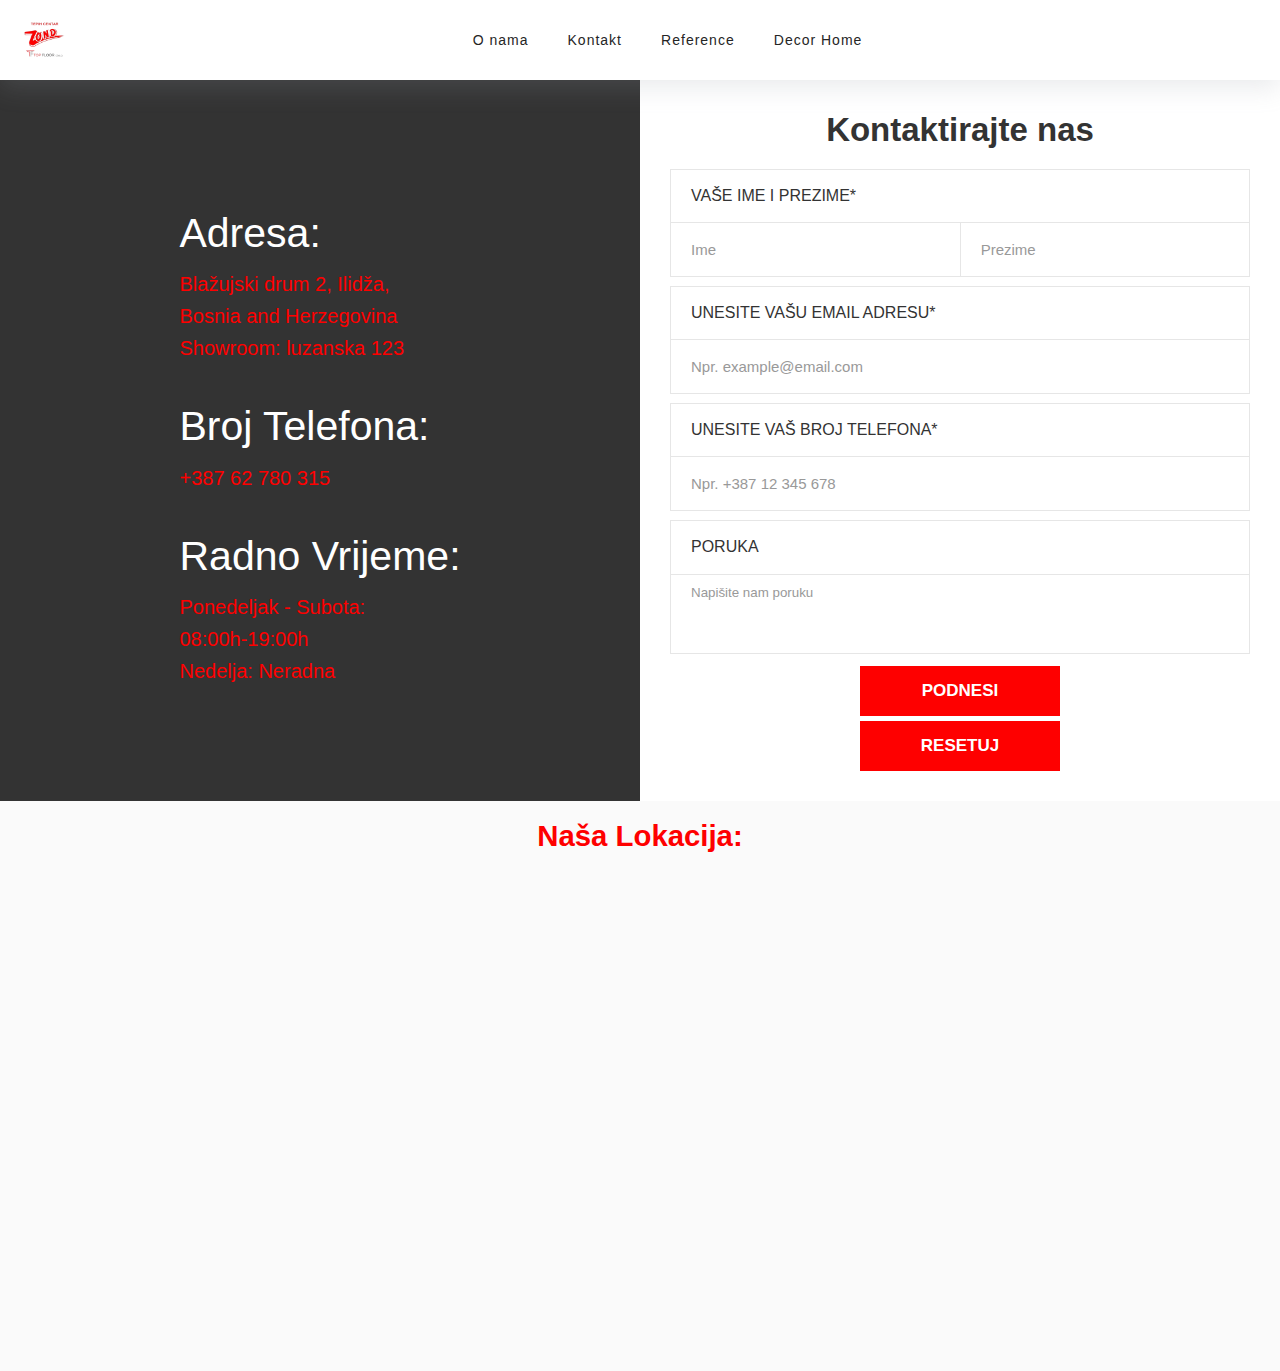
<file: kontakt.html>
<!DOCTYPE html>
<html lang="en">

<head>
  <meta charset="UTF-8">
  <meta http-equiv="X-UA-Compatible" content="IE=edge">
  <meta name="viewport" content="width=device-width, initial-scale=1.0">
  <title>Kontakt</title>
  <link rel="stylesheet" href="./CSS/styles.css">
  <link rel="stylesheet" href="./CSS/kontakt.css">
  <link rel="stylesheet" href="https://cdnjs.cloudflare.com/ajax/libs/font-awesome/6.2.0/css/all.min.css"
    integrity="sha512-xh6O/CkQoPOWDdYTDqeRdPCVd1SpvCA9XXcUnZS2FmJNp1coAFzvtCN9BmamE+4aHK8yyUHUSCcJHgXloTyT2A=="
    crossorigin="anonymous" referrerpolicy="no-referrer" />
</head>

<body>



  <header>
    <div class="logo-link">
      <a href="./index.html">
        <img class="logo" alt="eror" src="./IMAGES/logo-removebg-preview.png">
      </a>
    </div>
    <nav>
      <ul>
        <li><a href="./o nama.html">O nama</a></li>
        <li><a href="./kontakt.html">Kontakt</a></li>
        <li><a href="./reference.html">Reference</a></li>
        <li><a href="./reference.html">Decor Home</a></li>
      </ul>
      <div id="mobile-menu-btn" class="mobile-menu">
        <i class="fa-solid fa-bars"></i>
      </div>
    </nav>
    <div class="social-icons">
      <div class="instagram">
        <a href="https://www.instagram.com/tepih_centar_zond/?hl=en">
          <i class="instagram-icon fa-brands fa-instagram"></i>
        </a>
      </div>
      <div class="facebook">
        <a href="https://www.facebook.com/btspub">
          <i class="fa-brands fa-facebook"></i>
        </a>
      </div>
    </div>
  </header>


  <div class="wholepage">


    <div class="contact-form">
      <div class="first-container">
        <div class="info-container">
          <div><img class="icon">
            <h3>Adresa:</h3>
            <p>Blažujski drum 2, Ilidža, Bosnia and Herzegovina <br> Showroom: luzanska 123</p>
          </div>
          <div> <img class="icon">
            <h3>Broj Telefona:</h3>
            <p>+387 62 780 315</p>
          </div>
          <div><img class="icon">
            <h3>Radno Vrijeme:</h3>
            <p>Ponedeljak - Subota: <br> 08:00h-19:00h
              <br> Nedelja: Neradna
            </p>
          </div>
        </div>
      </div>
      <div class="second-container">
        <h2>Kontaktirajte nas</h2>
        <form id="send-email">
          <div class="form-group">
            <label for="name-input">Vaše Ime i Prezime*</label>
            <input id="name-input" type="text" placeholder="Ime" required name="first_name">
            <input type="text" placeholder="Prezime" required name="last_name">
          </div>
          <div class="form-group">
            <label for="email-input">Unesite vašu email adresu*</label>
            <input id="email-input" type="text" placeholder="Npr. example@email.com" required name="email">
          </div>
          <div class="form-group">
            <label for="phone-input">Unesite vaš broj telefona*</label>
            <input id="phone-input" type="number" placeholder="Npr. +387 12 345 678" required name="phone_no">
          </div>
          <div class="form-group">
            <label for="message-textarea">Poruka</label>
            <textarea id="message-textarea" placeholder="Napišite nam poruku" name="description"></textarea>
          </div>
          <!-- <button>Send message</button> -->

          <input class="send-button" type="submit" name="submit" value="Podnesi" />
          <input class="reset-button" type="reset" name="reset" value="Resetuj" />

        </form>
      </div>
    </div>
  </div>
    <div class="second-part">
  <h1 style="text-align: center; font-family: Verdana, Geneva, Tahoma, sans-serif; margin: 20px auto; color: #fe0000;" >Naša Lokacija:</h1>

  <div class="map" id="map">
    <iframe src="https://www.google.com/maps/embed?pb=!1m14!1m12!1m3!1d323.6245578121767!2d18.2999392970409!3d43.83080144647688!2m3!1f0!2f0!3f0!3m2!1i1024!2i768!4f13.1!5e0!3m2!1sen!2sba!4v1679315163326!5m2!1sen!2sba"  style="border:0;" allowfullscreen="" loading="lazy" referrerpolicy="no-referrer-when-downgrade"></iframe>
  </div>
</div>

  <div id="slider" class="mobile-nav">
    <div class="close-holder">
      <p>Meni</p>
      <div id="close-button" class="close-button">
        <i class="fa-solid fa-times"></i>
      </div>
    </div>
    <ul>
      <li><a href="./o nama.html">O nama</a></li>
      <li><a href="./kontakt.html">Kontakt</a></li>
      <li><a href="./reference.html">Reference</a></li>
      <li><a href="./reference.html">Decor Home</a></li>
    </ul>
  </div>





</body>

</html>

<script src="./JS/meni.js"></script>
<script src="./JS/kontakt.js"></script>
</file>
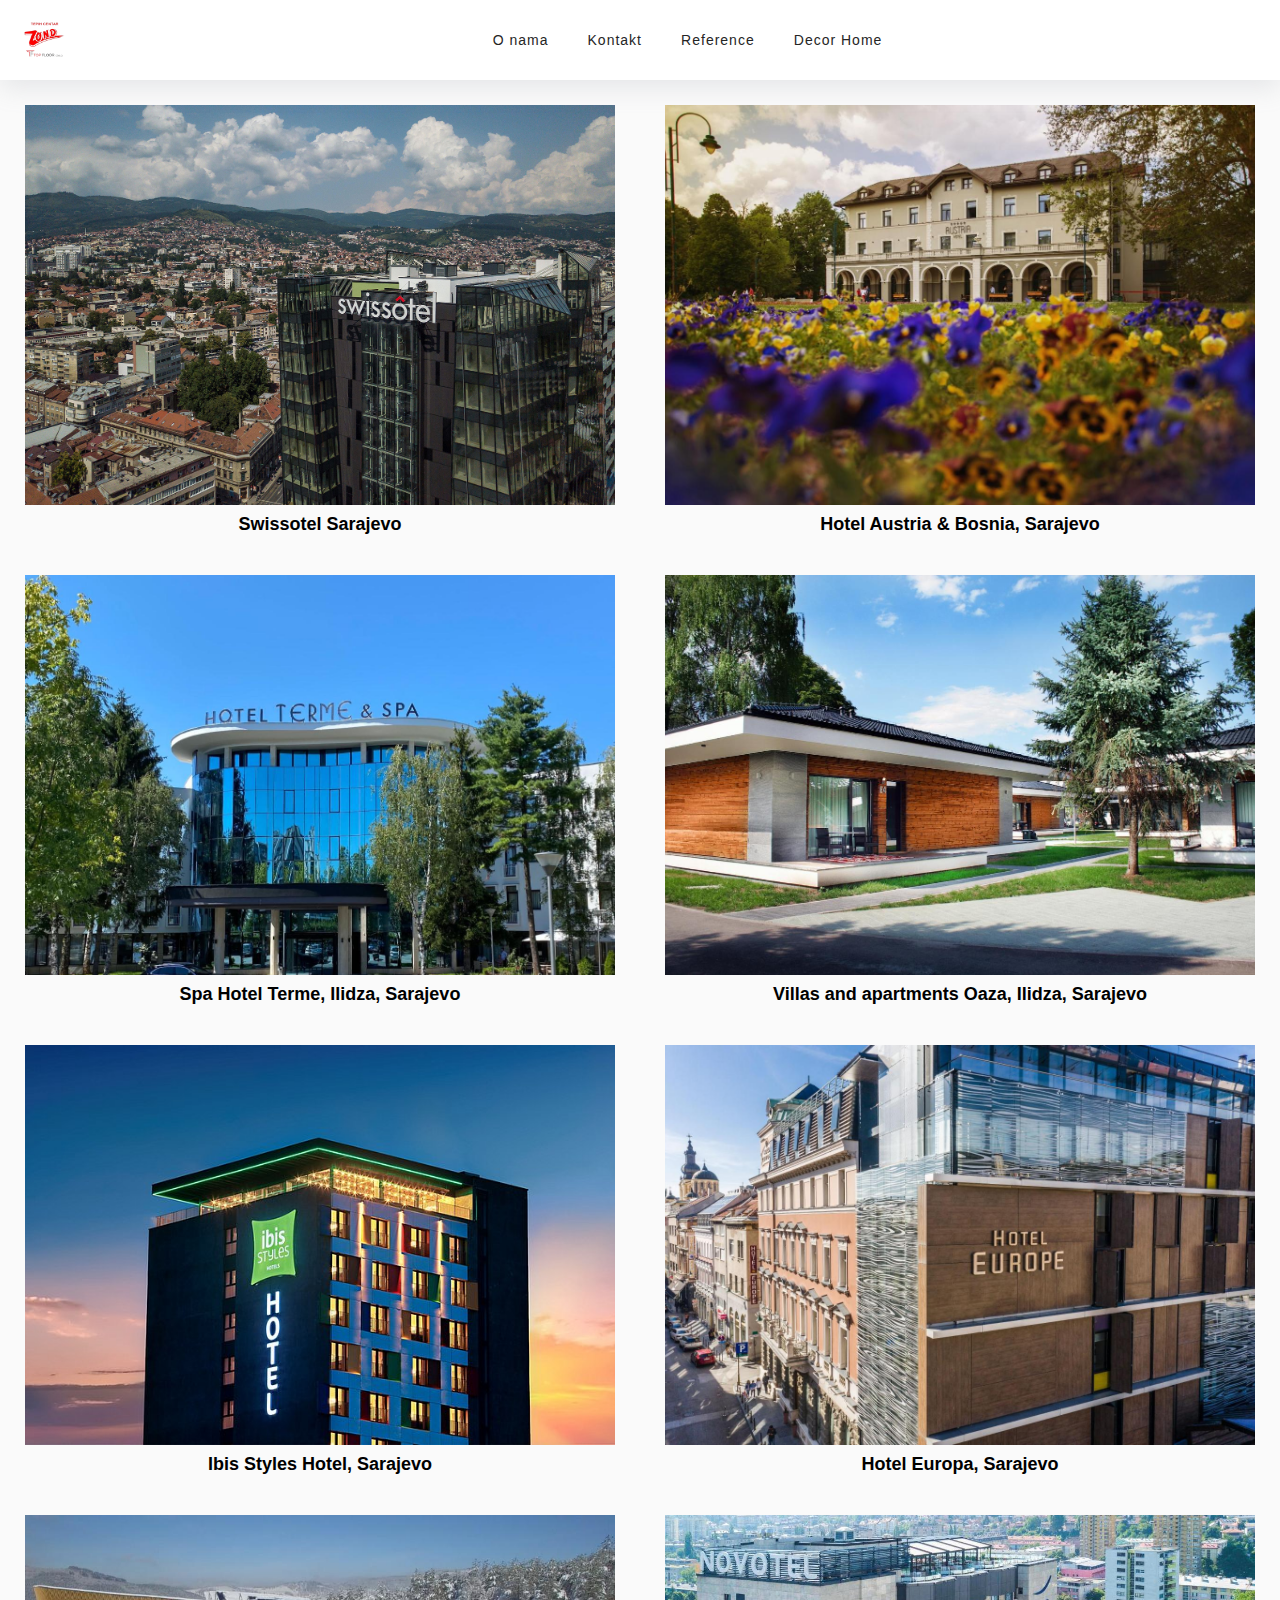
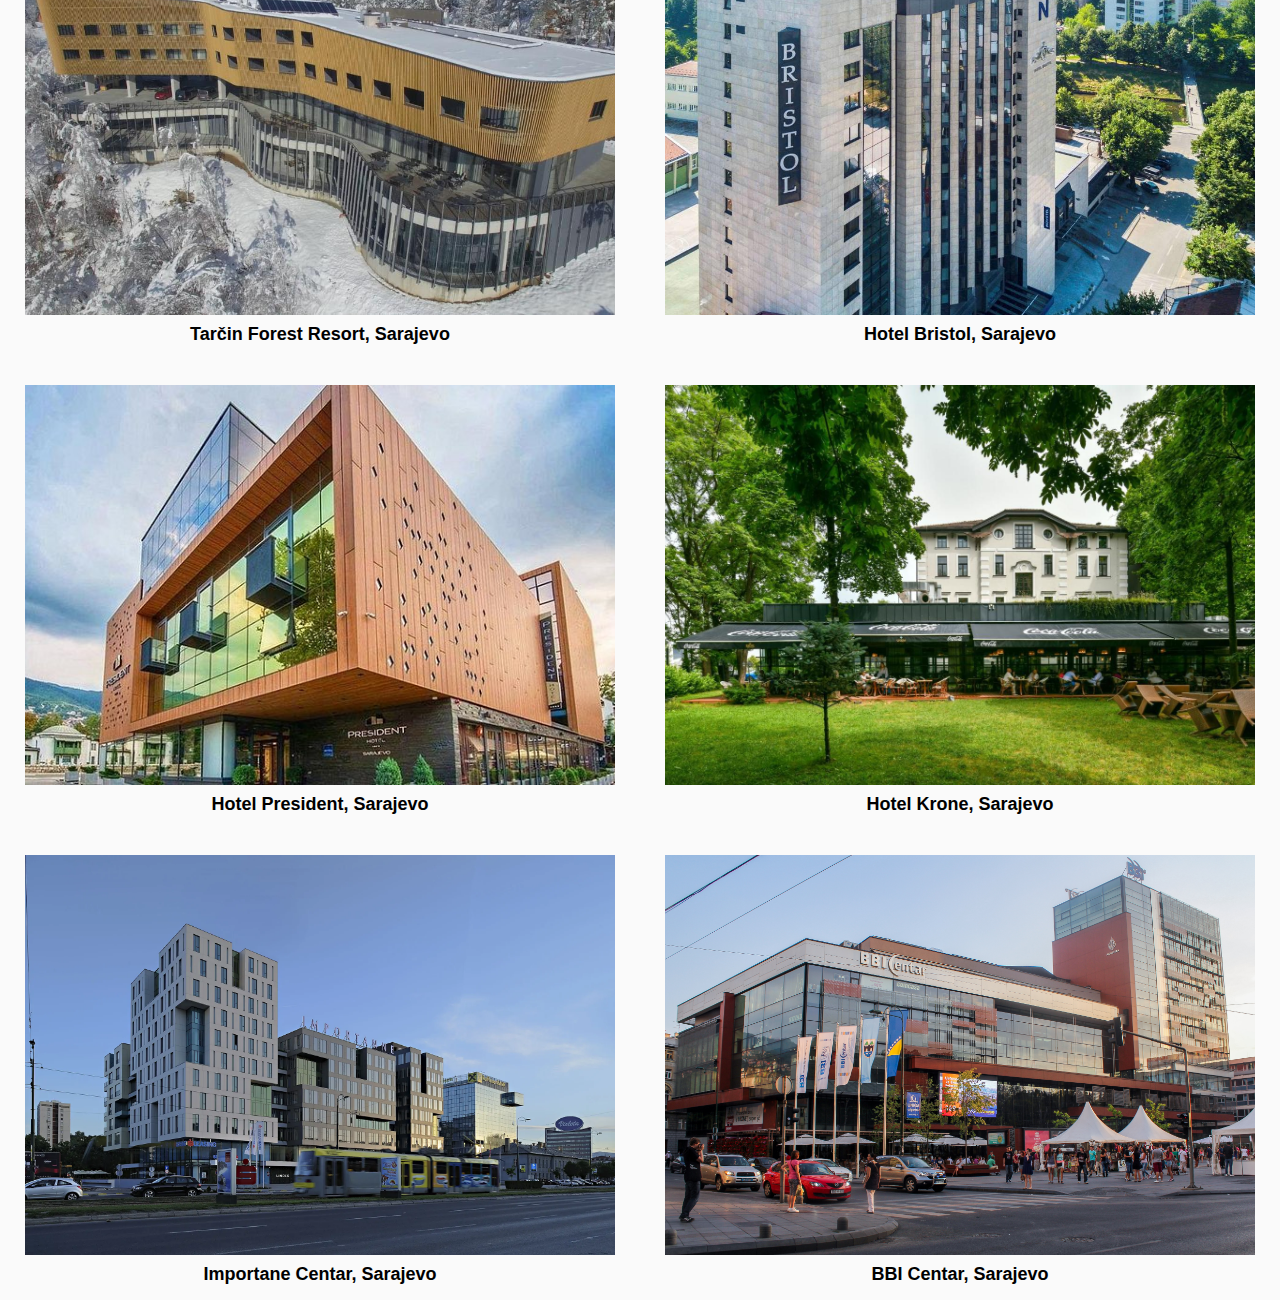
<file: reference.html>
<!DOCTYPE html>
<html lang="en">

<head>
  <meta charset="UTF-8">
  <meta http-equiv="X-UA-Compatible" content="IE=edge">
  <meta name="viewport" content="width=, initial-scale=1.0">
  <link rel="stylesheet" href="CSS/styles.css">
  <link rel="stylesheet" href="./CSS/reference.css">
  <link rel="stylesheet" href="https://cdnjs.cloudflare.com/ajax/libs/font-awesome/6.2.0/css/all.min.css"
    integrity="sha512-xh6O/CkQoPOWDdYTDqeRdPCVd1SpvCA9XXcUnZS2FmJNp1coAFzvtCN9BmamE+4aHK8yyUHUSCcJHgXloTyT2A=="
    crossorigin="anonymous" referrerpolicy="no-referrer" />
  <title>Reference</title>
</head>

<body>

  <header>
    <div class="logo-link">
      <a href="./index.html">
        <img class="logo" alt="eror" src="./IMAGES/logo-removebg-preview.png">
      </a>
    </div>
    <nav>
      <ul>
        <li><a href="./o nama.html">O nama</a></li>
        <li><a href="./kontakt.html">Kontakt</a></li>
        <li><a href="./reference.html">Reference</a></li>
        <li><a href="./reference.html">Decor Home</a></li>
      </ul>
      <div id="mobile-menu-btn" class="mobile-menu">
        <i class="fa-solid fa-bars"></i>
      </div>
    </nav>
    <div class="social-icons">
      <div class="instagram">
        <a href="https://www.instagram.com/tepih_centar_zond/?hl=en">
          <i class="instagram-icon fa-brands fa-instagram"></i>
        </a>
      </div>
      <div class="facebook">
        <a href="https://www.facebook.com/btspub">
          <i class="fa-brands fa-facebook"></i>
        </a>
      </div>
    </div>
  </header>


  <section class="projects">
    <div class="project">
      <div class="img" style="--background:url('../IMAGES/swiss.jpg'); --background-transition:url('../IMAGES/swishotel1.jpg') "></div>
      <p class="project-name">Swissotel Sarajevo</p>
    </div>
    <div class="project">
      <div class="img" style="--background:url('../IMAGES/austria.jpg'); --background-transition:url('../IMAGES/hotelaustria1.jpg') "></div>
      <p class="project-name">Hotel Austria & Bosnia, Sarajevo</p>
    </div>

    <div class="project">
      <div class="img" style="--background:url('../IMAGES/spaterme.jpg'); --background-transition:url('../IMAGES/spaterme1.jpg') "></div>
      <p class="project-name">Spa Hotel Terme, Ilidza, Sarajevo</p>
    </div>

    <div class="project">
      <div class="img" style="--background:url('../IMAGES/oaza.jpg'); --background-transition:url('../IMAGES/oaza1.jpg') "></div>
      <p class="project-name">Villas and apartments Oaza, Ilidza, Sarajevo</p>
    </div>

    <div class="project">
      <div class="img" style="--background:url('../IMAGES/ibis.jpg'); --background-transition:url('../IMAGES/ibis1.jpg') "></div>
      <p class="project-name">Ibis Styles Hotel, Sarajevo</p>
    </div>

    <div class="project">
      <div class="img" style="--background:url('../IMAGES/europa.jpg'); --background-transition:url('../IMAGES/europa1.jpg') "></div>
      <p class="project-name">Hotel Europa, Sarajevo</p>
    </div>

    <div class="project">
      <div class="img" style="--background:url('../IMAGES/tarcin.jpg'); --background-transition:url('../IMAGES/tarcin1.jpg') "></div>
      <p class="project-name">Tarčin Forest Resort, Sarajevo</p>
    </div>

    <div class="project">
      <div class="img" style="--background:url('../IMAGES/bristol.jpg'); --background-transition:url('../IMAGES/bristol1.jpg') "></div>
      <p class="project-name">Hotel Bristol, Sarajevo</p>
    </div>

    <div class="project">
      <div class="img" style="--background:url('../IMAGES/president.jpg'); --background-transition:url('../IMAGES/president1.jpg') "></div>
      <p class="project-name">Hotel President, Sarajevo</p>
    </div>

    <div class="project">
      <div class="img" style="--background:url('../IMAGES/krone.jpg'); --background-transition:url('../IMAGES/krone1.jpg') "></div>
      <p class="project-name">Hotel Krone, Sarajevo</p>
    </div>

    <div class="project">
      <div class="img" style="--background:url('../IMAGES/importane2.jpg'); --background-transition:url('../IMAGES/importane1.jpg') "></div>
      <p class="project-name">Importane Centar, Sarajevo</p>
    </div>

    <div class="project">
      <div class="img" style="--background:url('../IMAGES/bbi.jpg'); --background-transition:url('../IMAGES/bbi1.jpg') "></div>
      <p class="project-name">BBI Centar, Sarajevo</p>
    </div>


    <!-- Add more projects here as needed -->
  </section>




  <div id="slider" class="mobile-nav">
    <div class="close-holder">
      <p>Meni</p>
      <div id="close-button" class="close-button">
        <i class="fa-solid fa-times"></i>
      </div>
    </div>
    <ul>
      <li><a href="./o nama.html">O nama</a></li>
      <li><a href="./kontakt.html">Kontakt</a></li>
      <li><a href="./reference.html">Reference</a></li>
      <li><a href="./reference.html">Decor Home</a></li>
    </ul>
  </div>




</body>

</html>

<script src="./JS/meni.js"></script>
</file>
<file: CSS/styles.css>
html {

    scroll-behavior: smooth;

}


* {
    box-sizing: border-box;
}

body {
    background-color: #ffffff17;
    margin: 0;
    padding: 0;
    font-family: sans-serif;
    line-height: 1;

}

header {
    display: flex;
    align-items: center;
    justify-content: space-between;
    padding: 0 10px;
    background-color: white;
    box-shadow: rgba(149, 157, 165, 0.2) 0px 8px 24px;
    height: 80px;
    z-index: 1000;
    position: relative;


}

.logo-link {
    display: block;
    z-index: 2;
}

.logo {

    height: 50px;
    border-radius: 50%;
    margin-left: 10px;


}

.instagram,
.facebook {
    display: inline-block;
    float: right;
}

nav ul li {
    margin-left: 15px;
    display: inline-block;
    font-size: 14px;
    letter-spacing: 1px;
    padding: 10px;
    border-radius: 20px;
}

nav ul li:hover {
    background: rgb(204, 204, 204);
}

nav ul li a {
    color: rgb(37, 37, 37);
    text-decoration: none;
}

.social-icons i {
    font-size: 27px;
    transition: ease 0.5s;
    margin-left: 10px;
    opacity: 1;
}

.social-icons i:hover {
    transform: translateY(-4px);
    opacity: .4;
}

/* // Mobile menu */

.mobile-menu {
    display: none;
    font-size: 20px;
    cursor: pointer;
}

.mobile-menu:hover {
    opacity: .5;
}

/* // Mobile nav */

.mobile-nav {
    position: fixed;
    top: 0;
    bottom: 0;
    max-width: 400px;
    width: 100%;
    background: #f1f1f1;
    flex-direction: column;
    z-index: 1;
    transform: translateX(-800px);
    opacity: 0;
    transition: 500ms;
}

.mobile-nav.show {
    transform: translateX(0);
    opacity: 1;
    z-index: 3;
}

.close-holder {
    padding: 20px 30px;
    display: flex;
    justify-content: space-between;
    border-bottom: 1px solid rgb(158, 157, 157);
    background-color: rgb(213, 213, 213);
}

.close-button {
    font-size: 20px;
    color: #333;
    cursor: pointer;
}


.close-holder p {
    margin: 0;
    font-size: larger;
    font-weight: 600
}

.mobile-nav ul {
    list-style: none;
    margin: 0;
    padding: 20px;

}

.mobile-nav ul li {
    font-size: larger;
    border-bottom: 1px solid #ddd;
    font-weight: 600;
    margin-bottom: 10px;
    padding: 10px;
}

.mobile-nav ul li a {
    text-decoration: none;
    color: #333;
}



.back-to-top {
    position: fixed;
    bottom: 20px;
    right: 20px;
    height: 20px;
    width: 20px;
    border-radius: 10%;
    z-index: 10;
    display: flex;
    cursor: pointer;
    display: none;
}

.back-to-top i {
    margin: auto;
    /* font-size: 1.3em; */
    height: 50px;
    width: 30px;
    color: #000000;
}


.footerlogo {
    width: 50px;
    height: 50px;
}



@import url('https://fonts.googleapis.com/css2?family=Open+Sans:ital,wght@0,400;0,700;0,800;1,400;1,700;1,800&display=swap');

* {
    box-sizing: border-box;
    transition: all 0.3s ease;
}

body {
    background: #fafafa;
    font-family: "Open Sans", "Noto Sans", HelveticaNeueCyr, Helvetica, sans-serif;
    font-size: 11pt;
}

footer#site-footer {
    margin: 0 auto;
    width: 960px;
    background: #1e3138;
    padding: 1rem;
    color: #a8a8a8;
    width: 100%;
}

footer#site-footer a {
    color: #a8a8a8;
}

footer#site-footer a:hover {
    color: #fe0000;
}

footer#site-footer h1 {
    color: #cecece;
}

footer#site-footer section.horizontal-footer-section {
    display: flex;
    flex-direction: row;
    flex-wrap: nowrap;
    align-items: center;
    padding: 1.7rem 0rem;
    justify-content: center;
}

footer#site-footer section.horizontal-footer-section#footer-top-section {
    justify-content: center;
}

footer#site-footer #footer-logo {
    margin-right: auto;
    flex-shrink: 0;
}

footer#site-footer #footer-logo img {
    height: 6rem;
}

footer#site-footer ul#footer-top-menu {
    padding: 0;
    margin: 0;
}

footer#site-footer ul#footer-top-menu li {
    display: inline;
    list-style-type: none;
    margin-right: 1.32rem;
    font-weight: bold;
}

footer#site-footer ul#footer-top-menu li a {
    text-decoration: none;
}

footer#site-footer .footer-top-menu-item-active {
    position: relative;
}

footer#site-footer .footer-top-menu-item-active a {
    color: #007ba6;
}

footer#site-footer .footer-top-menu-item-active a:hover {
    color: #fe0000;
}

footer#site-footer .footer-top-menu-item-active::before {
    content: "";
    background: #007ba6;
    padding: 0.15rem 0;
    width: 100%;
    position: absolute;
    top: 1.68em;
}

footer#site-footer .footer-top-menu-item-active:hover::before {
    background: #fe0000;
    transition-duration: 0.6s;
}

footer#site-footer #footer-buttons-container {
    margin-left: auto;
    flex-shrink: 0;
}

footer#site-footer a.footer-button {
    background: transparent;
    border: 0.15rem solid #a8a8a8;
    border-radius: 1.38rem;
    padding: 0.5rem 1rem;
    font-weight: bold;
    text-decoration: none;
    display: inline-block;
    margin-right: 25px;
}

footer#site-footer a.footer-button:hover {
    border-color: #fe0000;

}

footer#site-footer section.horizontal-footer-section#footer-middle-section {
    align-items: flex-start;
}

footer#site-footer .footer-columns {
    flex-basis: 18%;
    padding-right: 1rem;
}

footer#site-footer .footer-columns-large {
    flex-basis: 46%;
    padding-right: 2rem;
}

footer#site-footer .footer-columns h1 {
    font-size: 1rem;
    margin-top: 0;
    margin-bottom: 1rem;
    font-weight: 800;
}

footer#site-footer .footer-columns.footer-columns-large h1 {
    font-size: 1.4rem;
    margin-top: 3rem;
    margin-bottom: 1.32rem;
}

footer#site-footer .footer-columns.footer-columns-large h1:first-child {
    margin-top: 0;
}

footer#site-footer ul.footer-column-menu {
    margin: 0;
    padding: 0;
}

footer#site-footer ul.footer-column-menu li {
    list-style-type: none;
    margin-bottom: 0.68rem;
    font-size: 1rem;
}

footer#site-footer #footer-about address {
    font-style: normal;
    font-weight: bold;
}

footer#site-footer #footer-about address p img {
    margin-right: 0.68rem;
}

footer#site-footer #footer-about a.footer-button {
    margin-top: 0.32rem;
}

footer#site-footer section.horizontal-footer-section#footer-bottom-section {
    padding: 1.32rem 0;
    margin: 2rem 2rem 1.32rem 2rem;
    border-top: 0.05rem solid #666666;
}

footer#site-footer #footer-social-buttons {
    justify-self: flex-end;
    margin-left: auto;
}

footer#site-footer #footer-social-buttons img {
    margin-left: 0.68rem;
}

footer#site-footer #footer-social-buttons img:hover {
    cursor: pointer;
}






@media screen and (max-width: 959px) {

    footer#site-footer {
        width: 100%;
    }

    footer#site-footer section.horizontal-footer-section {
        flex-direction: column;
        flex-wrap: wrap;
    }

    footer#site-footer section.horizontal-footer-section div {
        flex-basis: 100%;
        width: 100%;
    }

    footer#site-footer ul li {
        display: block !important;
        padding: 1em !important;
        border-top: 1px solid #555555;
        border-bottom: none;
        border-left: none;
        border-right: none;
        font-size: 1.15rem !important;
    }

    footer#site-footer ul li:first-child {
        border-top: none;
    }

    footer#site-footer a.footer-button {
        display: block;
        text-align: center;
        max-width: 350px;
        margin: 0.32rem auto;
    }

    footer#site-footer section.horizontal-footer-section#footer-top-section div {
        margin-top: 0;
        margin-bottom: 1.68rem;
    }

    footer#site-footer #footer-logo {
        margin-right: 0;
    }

    footer#site-footer #footer-buttons-container {
        margin-left: 0;
    }

    footer#site-footer ul#footer-top-menu {
        width: 100%;
        margin: 2rem 0 0 0;
    }

    footer#site-footer .footer-top-menu-item-active::before {
        display: none;
    }

    footer#site-footer #footer-about {
        margin-bottom: 3rem;
    }

    footer#site-footer .footer-columns-large,
    footer#site-footer .footer-columns {
        padding-right: 0;
    }

    footer#site-footer .footer-columns {
        margin-top: 0;
        margin-bottom: 4rem;
    }

    footer#site-footer .footer-columns:last-child {
        margin-bottom: 0;
    }

    footer#site-footer .footer-columns h1 {
        text-align: center;
        font-size: 1.3rem;
        text-transform: uppercase;
        letter-spacing: 0.15rem;
    }

    footer#site-footer ul.footer-column-menu li {
        margin-bottom: 0;
        display: block;
        text-align: center;
    }

    footer#site-footer section#footer-bottom-section div {
        text-align: center;
    }

    footer#site-footer section.horizontal-footer-section#footer-bottom-section {
        margin: 1.32rem 0;
        padding: 0;
        border-top: 0;
    }

    footer#site-footer section#footer-bottom-section #footer-social-buttons {
        margin-top: 1.32rem;
    }
}



@media only screen and (max-width: 800px) {

    .mobile-menu {
        display: block;
        order: 1;
    }

    .logo-link {
        order: 2;
    }


    .social-icons {
        order: 3;
    }

    nav ul {
        display: none;
    }

}
</file>
<file: CSS/kontakt.css>
.map {
  display: flex;
  flex: 2;
  height: 500px;
  /* Set height as desired */
  justify-content: center;


}

.map iframe {
  width: 100%;
}



@import url("https://fonts.googleapis.com/css?family=Poppins:400,500,600,700&display=swap");

* {
  padding: 0;
  margin: 0;
  box-sizing: border-box;
  outline: none;
  font-family: "Poppins", sans-serif;
}

.wholepage {
  display: flex;
  justify-content: center;
  align-items: center;
  background: #f2f2f2;
  width: 100%;

}

.contact-form {
  width: 100%;
  display: flex;
  justify-content: space-between;
  background: #fff;
  margin: 0;
}

.contact-form>* {
  width: 50%;
}

.contact-form .first-container {
  background: linear-gradient(45deg, rgba(0, 0, 0, 0.8), rgba(0, 0, 0, 0.8)), url("https://colorlib.com/etc/cf/ContactFrom_v17/images/bg-01.jpg") center center/cover no-repeat;
  display: flex;
  justify-content: center;
  align-items: center;
}

.contact-form .first-container .info-container div {
  margin: 24px 0;
}

.contact-form .first-container .info-container div h3 {
  color: #fff;
  font-size: 41px;
  font-weight: 400;
  line-height: 1.2;
  padding-bottom: 10px;
}

.contact-form .first-container .info-container div:first-of-type p {
  max-width: 260px;
  color: #fe0000;
}

.contact-form .first-container .info-container div p {
  font-size: 20px;
  line-height: 1.6;
  color: #fe0000;
}

.contact-form .second-container {
  padding: 30px;
}

.contact-form .second-container h2 {
  font-size: 33px;
  font-weight: 700;
  color: #333;
  line-height: 1.2;
  text-align: center;
  margin-bottom: 20px;
}

.contact-form .second-container form {
  display: flex;
  flex-direction: column;
}

.contact-form .second-container form .form-group {
  margin-bottom: 10px;
}

.contact-form .second-container form .form-group * {
  min-height: 55px;
  border: 1px solid #e6e6e6;
  padding: 0 20px;
}

.contact-form .second-container form .form-group label {
  display: flex;
  align-items: center;
  width: 100%;
  border: 1px solid #e6e6e6;
  font-size: 16px;
  color: #333;
  text-transform: uppercase;
  margin-top: -1px;
}

.contact-form .second-container form .form-group:first-of-type input {
  width: 50.1%;
  margin-right: -5px;
}

.contact-form .second-container form .form-group input {
  width: 100%;
  font-size: 15px;
  margin-top: -2px;
}

.contact-form .second-container form .form-group input::placeholder,
.contact-form .second-container form .form-group textarea::placeholder {
  color: #999;
}

.contact-form .second-container form .form-group textarea {
  width: 100%;
  min-height: 80px;
  resize: none;
  padding: 10px 20px;
  margin-top: -1px;
}

.send-button {
  width: 200px;
  height: 50px;
  background: #fe0000;
  color: #fff;
  font-size: 17px;
  font-weight: 600;
  text-transform: uppercase;
  border: 0;
  position: relative;
  left: calc(50% - 100px);
  cursor: pointer;
  margin-bottom: 5px;

}

.reset-button {
  width: 200px;
  height: 50px;
  background: #fe0000;
  color: #fff;
  font-size: 17px;
  font-weight: 600;
  text-transform: uppercase;
  border: 0;
  position: relative;
  left: calc(50% - 100px);
  cursor: pointer;
}

.send-button :hover {
  background: #333;
}



/* 
#map{
  width: 100%;
  border-color: #2c532c;
  border-width: 10px;
  align-items: center;
  height: 60vh;
  } */

@media screen and (max-width: 700px) {
  .contact-form {
    width: 90vw;

  }



}

@media screen and (max-width: 700px) {
  .contact-form {
    flex-direction: column-reverse;
  }

  .contact-form>* {
    width: 100%;
  }

  .contact-form .first-container {
    padding: 40px 0;
  }


  .map iframe {
    width: 100%;
  }

}
</file>
<file: CSS/reference.css>
.projects {
  display: flex;
  flex-wrap: wrap;
  /* Set padding and margin as desired */
    padding: 25px;
    gap: 50px;
  }
  
  .project {
    position: relative;
    flex: 1;
    gap: 50px;
    height: 400px;
    /* max-width: 500px; */
    margin-bottom: 20px; /* Set margin as desired */
    aspect-ratio: 1 / 1;
  }
  
  
  .project .img{
    width: 100%;
    height: 100%;
    background-image: var(--background);
    background-size:cover;
    background-position: center;
  }

  .project .img:hover{
    background-image: var(--background-transition);
    background-size:cover;
    
  }
  
  .project img:last-of-type {
    display: none;
    position: absolute;
    top: 0;
    left: 0;
    
    
  }
  
  .project:hover img:last-of-type {
    display: block;
  }
  
  .project-name {
    margin-top: 10px;
    font-weight: bold;
    font-size: large;
    text-align: center;
    /* Set font size and color as desired */
  }
  


  @media screen and (max-width: 680px) {
        .projects{
      padding: 0;
    }
  }
</file>
